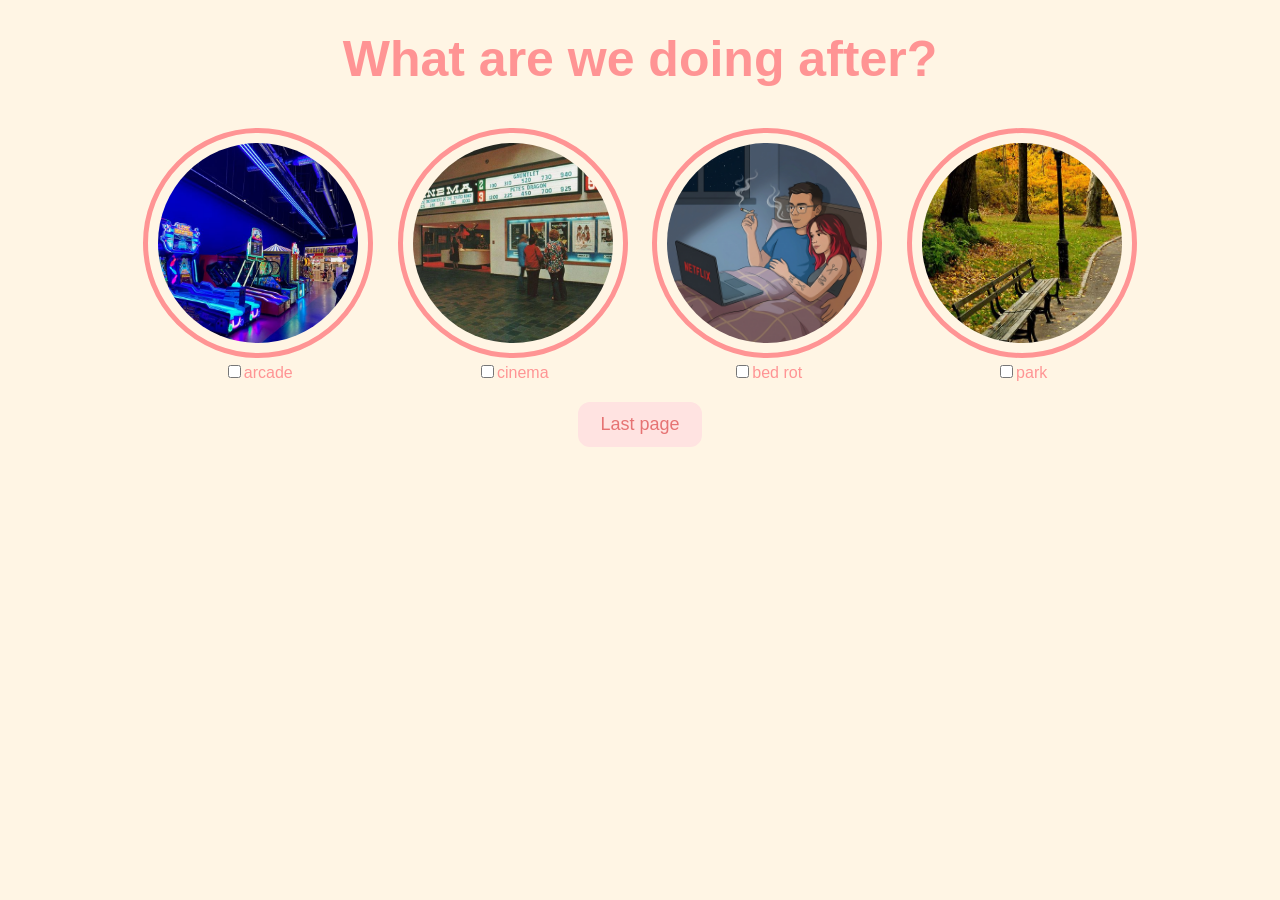
<file: activities.html>
<!DOCTYPE html>
<html lang="en">
  <head>
    <meta charset="UTF-8" />
    <meta name="viewport" content="width=device-width, initial-scale=1.0" />
    <title>Activities</title>
    <link rel="stylesheet" href="css/activities.css" />
  </head>
  <body>
    <div id="activityquestion"><b>What are we doing after?</b></div>
    <div class="activities-selection">
      <div class="activity-item">
        <img src="activities/arcade.jpeg" alt="arcade" />
        <label
          ><input
            type="checkbox"
            name="activities"
            value="arcade"
          />arcade</label
        >
      </div>
      <div class="activity-item">
        <img src="activities/cinema.jpeg" alt="cinema" />
        <label
          ><input
            type="checkbox"
            name="activities"
            value="cinema"
          />cinema</label
        >
      </div>
      <div class="activity-item">
        <img src="activities/bedrot.png" alt="bedrot" />
        <label
          ><input
            type="checkbox"
            name="activities"
            value="bedrot"
          />bed rot</label
        >
      </div>
      <div class="activity-item">
        <img src="activities/park.jpeg" alt="park.jpeg" />
        <label
          ><input
            type="checkbox"
            name="activities"
            value="park.jpeg"
          />park</label
        >
      </div>
    </div>
    <button class="button" onclick="location.href='lastpage.html'">
      Last page
    </button>
  </body>
</html>
</file>
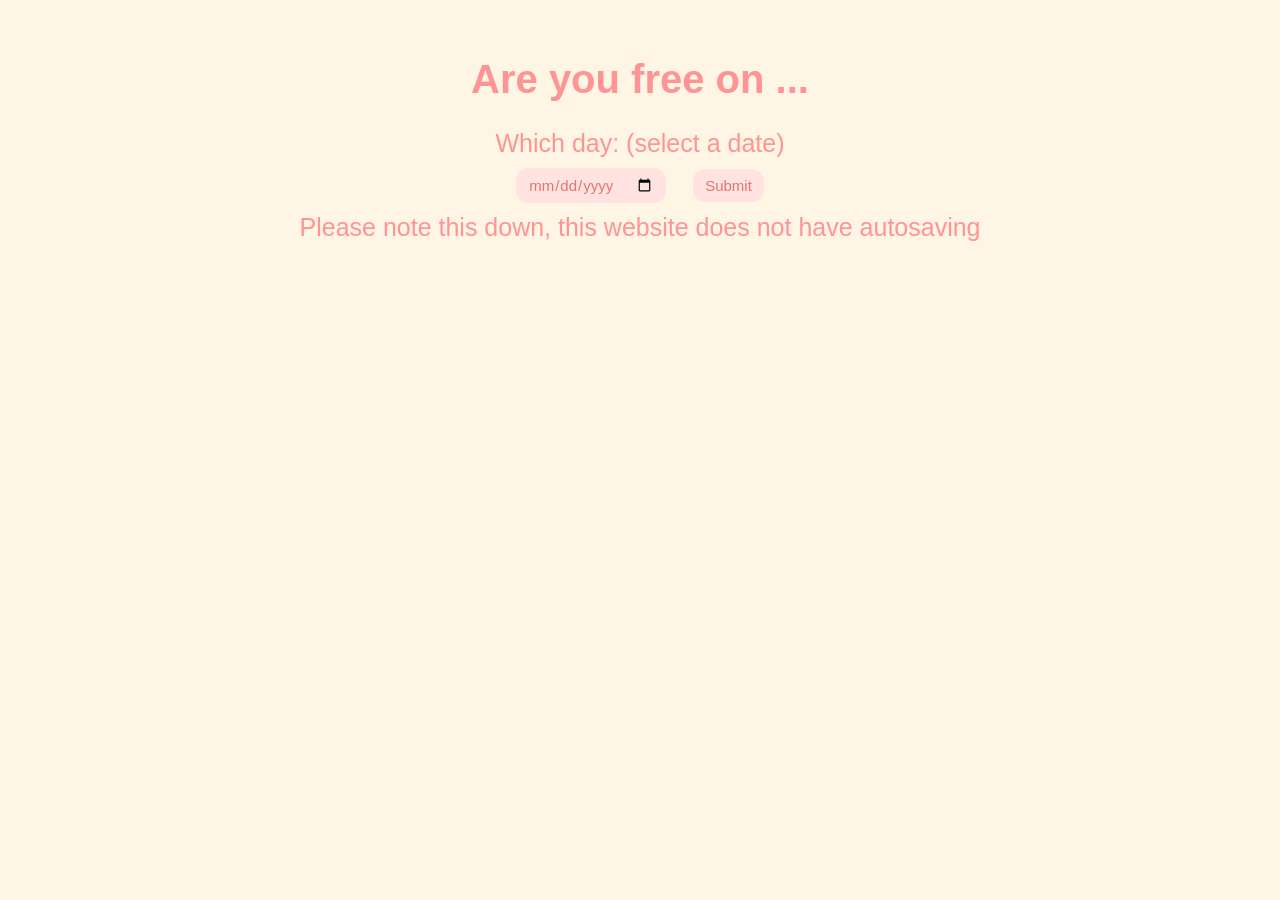
<file: date.html>
<!DOCTYPE html>
<html lang="en">
  <head>
    <meta charset="UTF-8" />
    <meta name="viewport" content="width=device-width, initial-scale=1.0" />
    <title>Date</title>
    <link rel="stylesheet" href="css/date.css" />
  </head>
  <body>
    <h1 title="choose a date">Are you free on ...</h1>
    <form class="form-group">
      <label>Which day: (select a date)</label>
      <div>
        <input type="date" />
        <button class="button" type="submit" formaction="food.html">
          Submit
        </button>
      </div>
      <label>Please note this down, this website does not have autosaving</label>
    </form>
  </body>
</html>
</file>
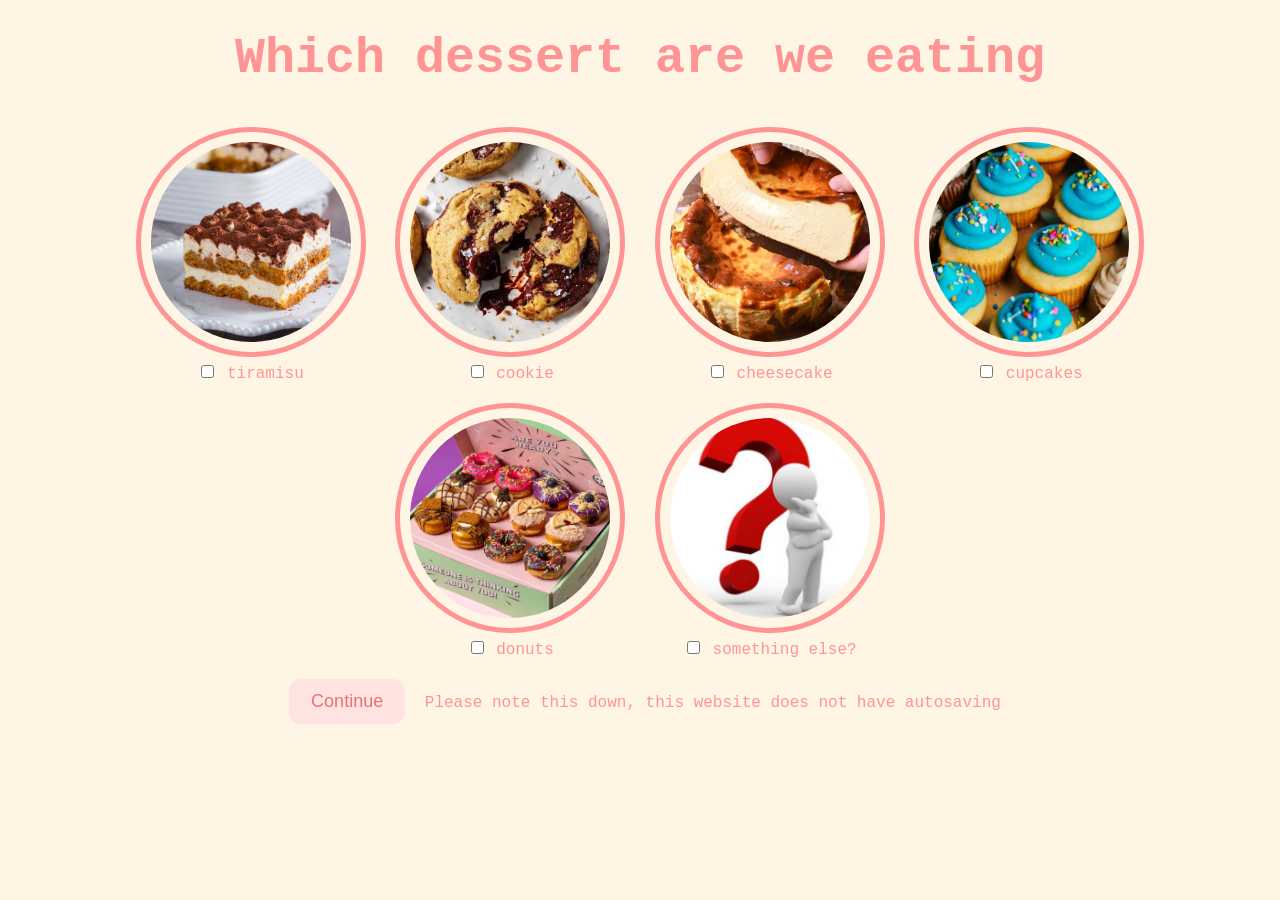
<file: dessert.html>
<!DOCTYPE html>
<html lang="en">
  <head>
    <meta charset="UTF-8" />
    <meta name="viewport" content="width=device-width, initial-scale=1.0" />
    <title>Dessert</title>
    <link rel="stylesheet" href="css/dessert.css" />
  </head>
  <body>
    <div id="dessertquestion">Which dessert are we eating</div>

    <div class="dessert-selection">
      <div class="dessert-item">
        <img src="food/Tiramisu.png" alt="tiramisu" />
        <label
          ><input type="checkbox" name="dessert" value="tiramisu" /> tiramisu</label
        >
      </div>
      <div class="dessert-item">
        <img src="food/cookie.png" alt="cookie" />
        <label
          ><input type="checkbox" name="dessert" value="cookie" /> cookie</label
        >
      </div>
      <div class="dessert-item">
        <img src="food/cheesecake.png" alt="cheesecake" />
        <label><input type="checkbox" name="dessert" value="cheesecake" /> cheesecake</label>
      </div>
      <div class="dessert-item">
        <img src="food/cupcakes.png" alt="cupcakes" />
        <label
          ><input type="checkbox" name="dessert" value="cupcakes" /> cupcakes</label
        >
      </div>
      <div class="dessert-item">
        <img src="food/donuts.png" alt="donuts" />
        <label
          ><input type="checkbox" name="dessert" value="donuts" /> donuts
        </label>
      </div>
      <div class="dessert-item">
        <img src="food/questionMark.png" alt="somethingElse" />
        <label
          ><input type="checkbox" name="dessert" value="somethingElse" />
          something else?</label
        >
      </div>
    </div>
    <button class="button" onclick="location.href='activities.html'">
      Continue
    </button>
    <label>Please note this down, this website does not have autosaving</label>
  </body>
</html>
</file>
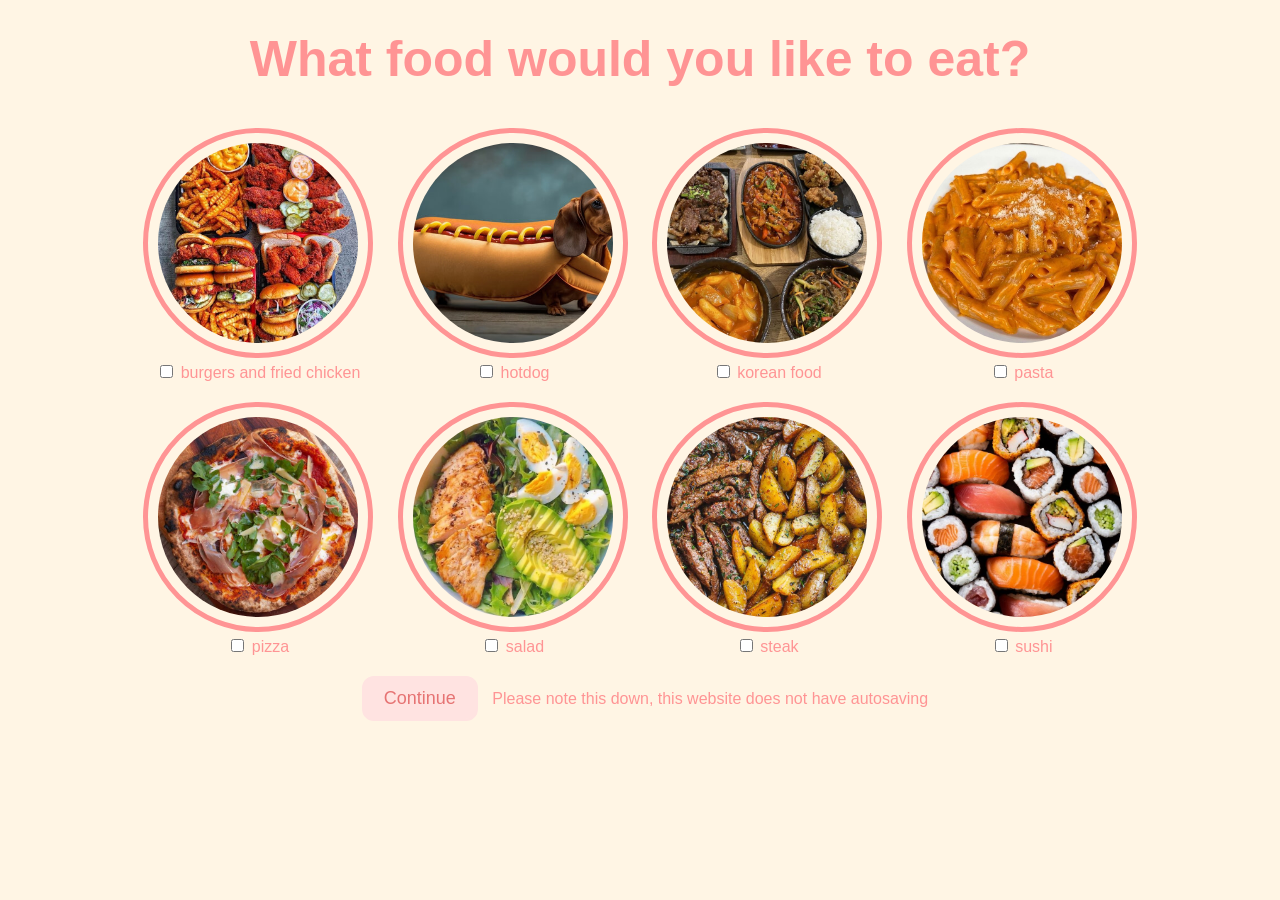
<file: food.html>
<!DOCTYPE html>
<html lang="en">
  <head>
    <meta charset="UTF-8" />
    <meta name="viewport" content="width=device-width, initial-scale=1.0" />
    <title>Food Selection</title>
    <link rel="stylesheet" href="css/food.css" />
  </head>
  <body>
    <div id="foodquestion">
      <b>What food would you like to eat?</b>
    </div>

    <div class="food-selection">
      <div class="food-item">
        <img src="food/burgers.jpeg" alt="Burgers, fries and fried chicken" />
        <label
          ><input
            type="checkbox"
            name="food"
            value="Burgers, fries and fried chicken"
          />
          burgers and fried chicken</label
        >
      </div>
      <div class="food-item">
        <img src="food/dog.jpeg" alt="dog" />
        <label
          ><input type="checkbox" name="food" value="hotdog" /> hotdog</label
        >
      </div>
      <div class="food-item">
        <img src="food/koreanfood.jpeg" alt="koreanfood" />
        <label
          ><input type="checkbox" name="food" value="Korean food" /> korean
          food</label
        >
      </div>
      <div class="food-item">
        <img src="food/pasta.jpeg" alt="pasta" />
        <label><input type="checkbox" name="food" value="pasta" /> pasta</label>
      </div>
      <div class="food-item">
        <img src="food/pizza.jpeg" alt="pizza" />
        <label><input type="checkbox" name="food" value="pizza" /> pizza</label>
      </div>
      <div class="food-item">
        <img src="food/salad.jpeg" alt="salad" />
        <label><input type="checkbox" name="food" value="salad" /> salad</label>
      </div>
      <div class="food-item">
        <img src="food/steak.jpeg" alt="steak" />
        <label><input type="checkbox" name="food" value="steak" /> steak</label>
      </div>
      <div class="food-item">
        <img src="food/sushi.jpeg" alt="sushi" />
        <label><input type="checkbox" name="food" value="sushi" /> sushi</label>
      </div>
    </div>
    <button class="button" onclick="location.href='dessert.html'">
      Continue
    </button>
      <label>Please note this down, this website does not have autosaving</label>
  </body>
</html>
</file>
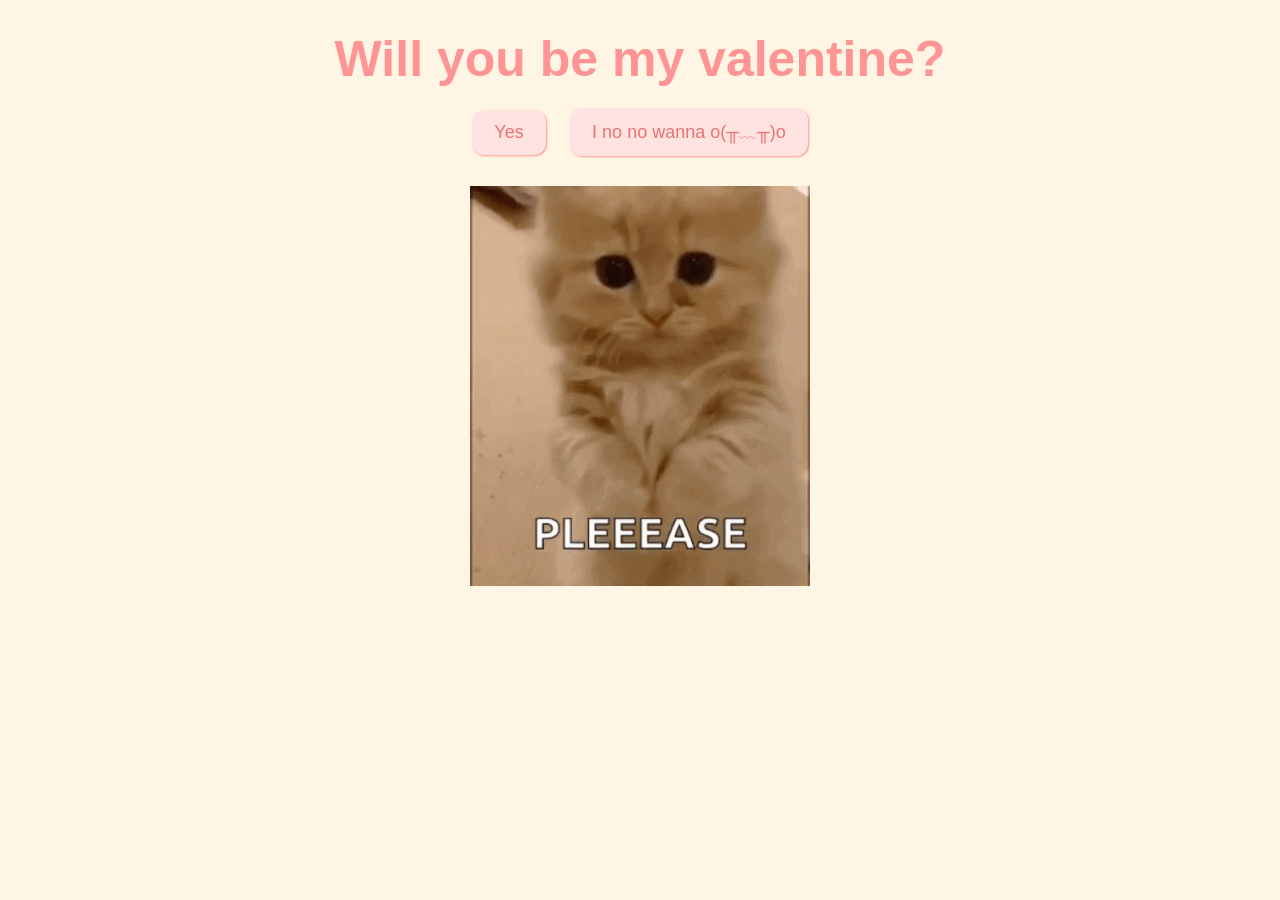
<file: index 2.html>
<!DOCTYPE html>
<html lang="en">
  <head>
    <meta charset="UTF-8" />
    <meta name="viewport" content="width=device-width, initial-scale=1.0" />
    <title>Be My Valentine</title>
    <link rel="stylesheet" href="css/valentine.css" />
  </head>
  <body>
    <div id="valentineQuestion"><b>Will you be my valentine?</b></div>
    <button class="answerButton" onclick="location.href='thankyou.html'">
      Yes
    </button>
    <button class="answerButton" id="noButton">I no no wanna o(╥﹏╥)o</button>
    <br />
    <img src="cat.gif" alt="cat asking question" class="responsive" />

    <script>
      document
        .getElementById("noButton")
        .addEventListener("click", function () {
          var yesButton = document.querySelector(
            'button[onclick*="thankyou.html"]'
          );
          var currentFontSize = parseInt(
            window.getComputedStyle(yesButton).fontSize
          );
          yesButton.style.fontSize = currentFontSize + 10 + "px"; // Increase font size by 5px
        });
    </script>
  </body>
</html>
</file>
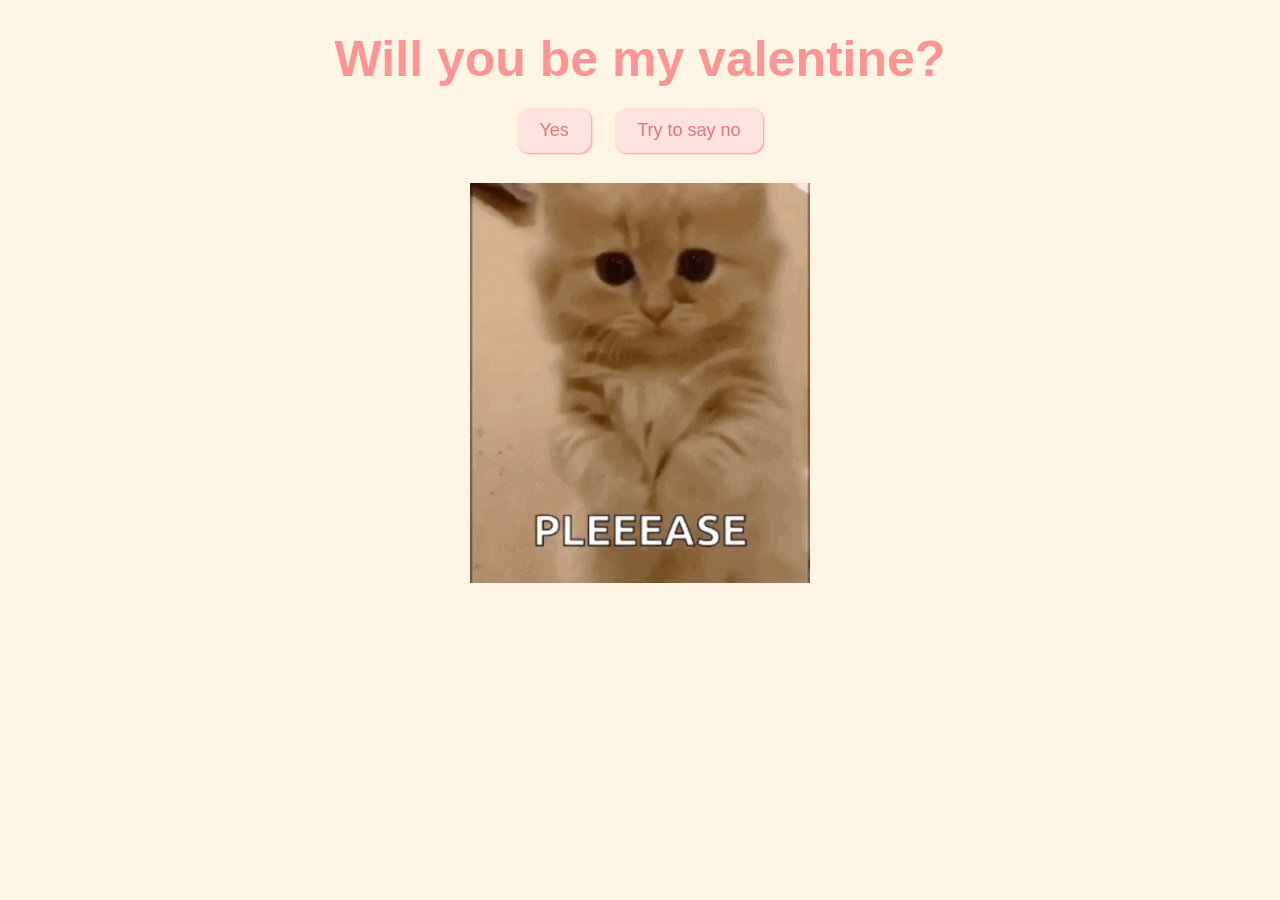
<file: index2.html>
<!DOCTYPE html>
<html lang="en">
  <head>
    <meta charset="UTF-8" />
    <meta name="viewport" content="width=device-width, initial-scale=1.0" />
    <title>Be My Valentine</title>
    <link rel="stylesheet" href="css/valentine.css" />
  </head>
  <body>
    <div id="valentineQuestion"><b>Will you be my valentine?</b></div>
    <button class="answerButton" onclick="location.href='thankyou.html'">
      Yes
    </button>
    <button class="answerButton" id="noButton">Try to say no</button>
    <br />
    <img src="cat.gif" alt="cat asking question" class="responsive" />

    <script>
      document
        .getElementById("noButton")
        .addEventListener("click", function () {
          var yesButton = document.querySelector(
            'button[onclick*="thankyou.html"]'
          );
          var currentFontSize = parseInt(
            window.getComputedStyle(yesButton).fontSize
          );
          yesButton.style.fontSize = currentFontSize + 10 + "px"; // Increase font size by 5px
        });
    </script>
  </body>
</html>
</file>
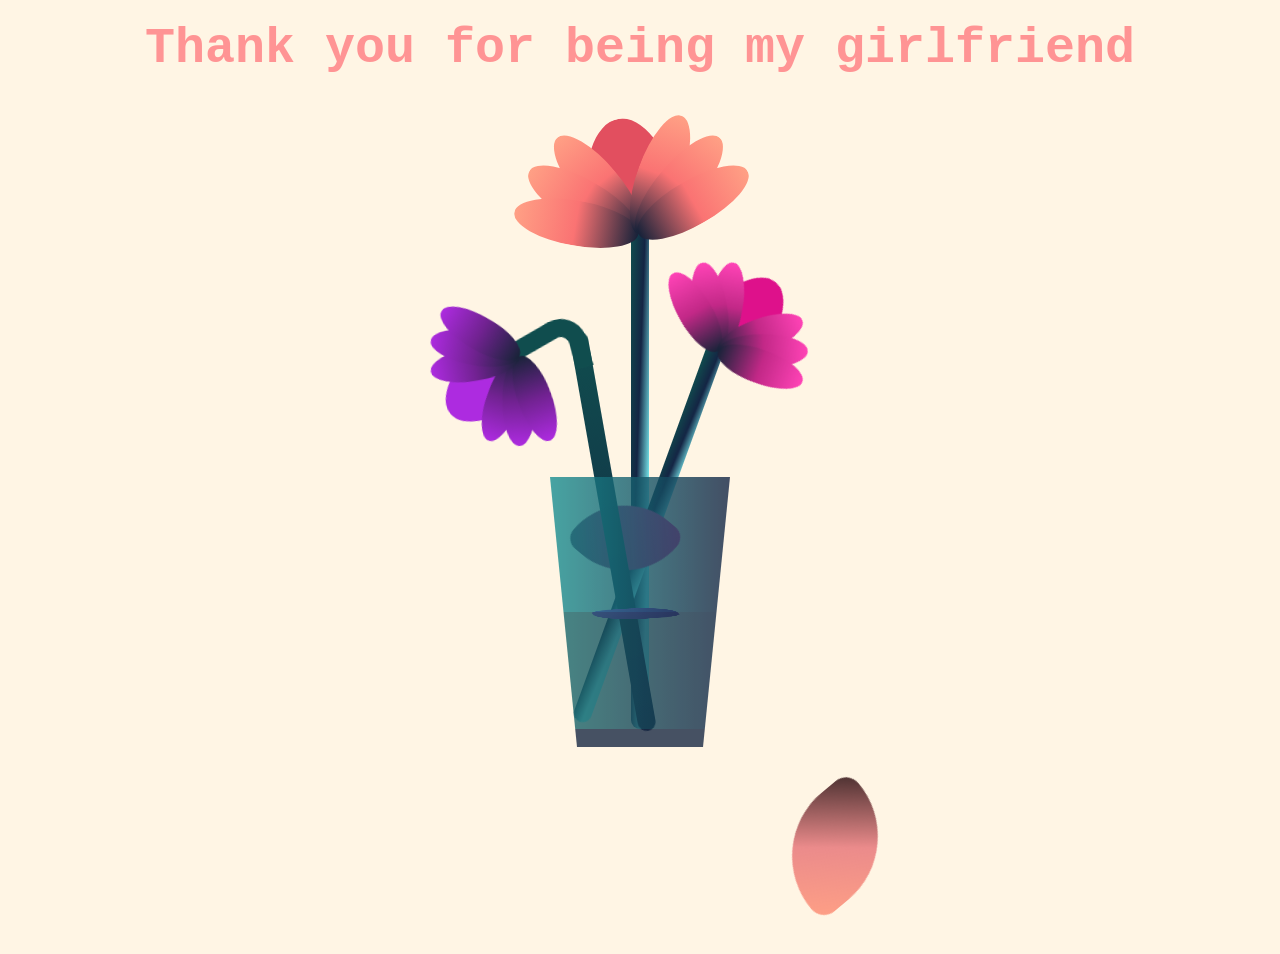
<file: lastpage.html>
<!DOCTYPE html>
<html lang="en">
  <head>
    <meta charset="UTF-8" />
    <meta name="viewport" content="width=device-width, initial-scale=1.0" />
    <title>Document</title>
    <link rel="stylesheet" href="css/flower.css" />
  </head>
  <body>
    <div id="thankyou"><b>Thank you for being my girlfriend</b></div>
    <div class="flower">
      <div class="f-wrapper">
        <div class="flower__line"></div>
        <div class="f">
          <div class="flower__leaf flower__leaf--1"></div>
          <div class="flower__leaf flower__leaf--2"></div>
          <div class="flower__leaf flower__leaf--3"></div>
          <div class="flower__leaf flower__leaf--4"></div>
          <div class="flower__leaf flower__leaf--5"></div>
          <div class="flower__leaf flower__leaf--6"></div>
          <div class="flower__leaf flower__leaf--7"></div>
          <div
            class="flower__leaf flower__leaf--8 flower__fall-down--yellow"
          ></div>
        </div>
      </div>

      <div class="f-wrapper f-wrapper--2">
        <div class="flower__line"></div>
        <div class="f">
          <div class="flower__leaf flower__leaf--1"></div>
          <div class="flower__leaf flower__leaf--2"></div>
          <div class="flower__leaf flower__leaf--3"></div>
          <div class="flower__leaf flower__leaf--4"></div>
          <div class="flower__leaf flower__leaf--5"></div>
          <div class="flower__leaf flower__leaf--6"></div>
          <div class="flower__leaf flower__leaf--7"></div>
          <div
            class="flower__leaf flower__leaf--8 flower__fall-down--pink"
          ></div>
        </div>
      </div>

      <div class="f-wrapper f-wrapper--3">
        <div class="flower__line"></div>
        <div class="f">
          <div class="flower__leaf flower__leaf--1"></div>
          <div class="flower__leaf flower__leaf--2"></div>
          <div class="flower__leaf flower__leaf--3"></div>
          <div class="flower__leaf flower__leaf--4"></div>
          <div class="flower__leaf flower__leaf--5"></div>
          <div class="flower__leaf flower__leaf--6"></div>
          <div class="flower__leaf flower__leaf--7"></div>
          <div
            class="flower__leaf flower__leaf--8 flower__fall-down--purple"
          ></div>
        </div>
      </div>
      <div class="flower__glass"></div>
    </div>
  </body>
</html>
</file>
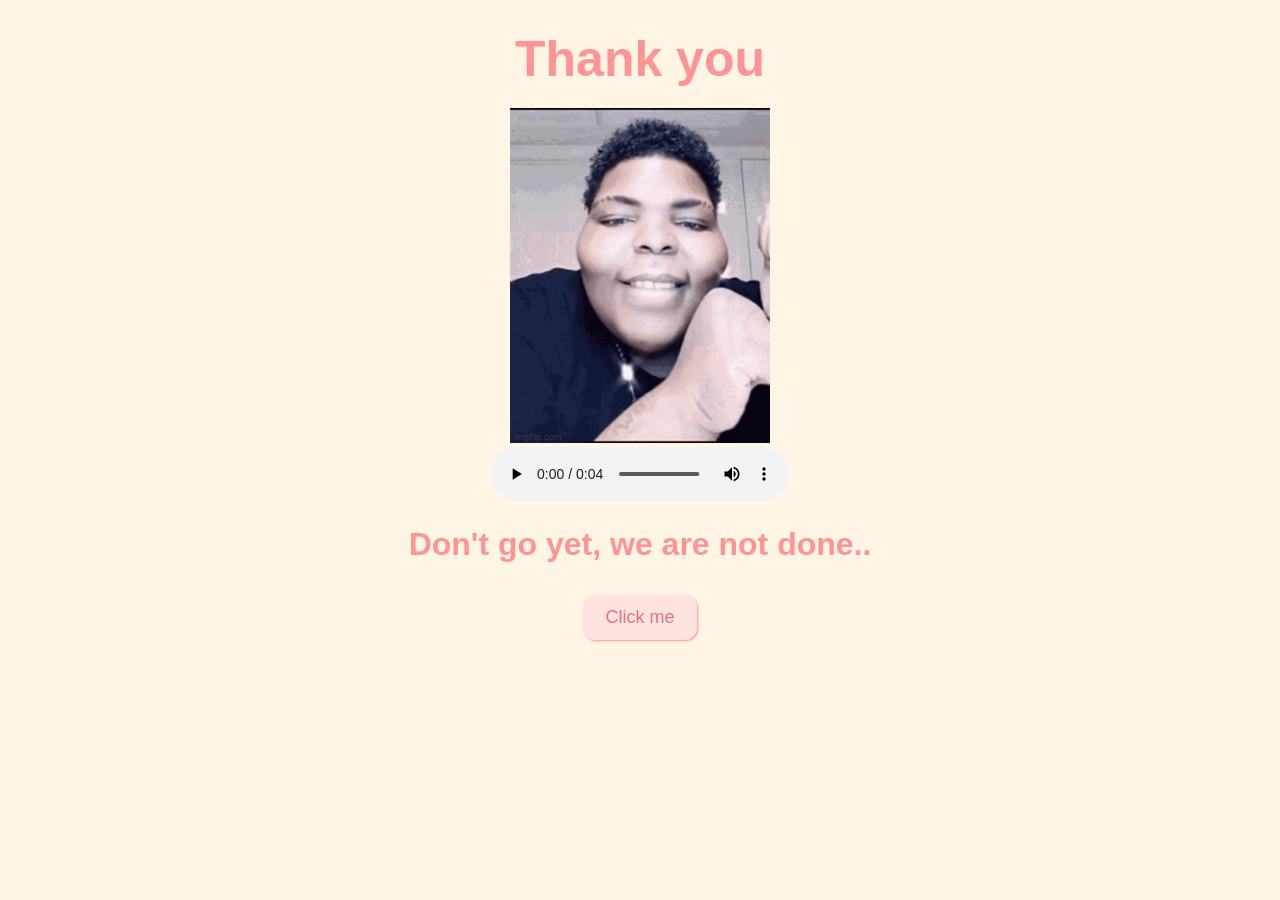
<file: thankyou.html>
<!DOCTYPE html>
<html lang="en">
  <head>
    <meta charset="UTF-8" />
    <meta name="viewport" content="width=device-width, initial-scale=1.0" />
    <title>Thank you</title>
    <link rel="stylesheet" href="css/lastpage.css" />
  </head>
  <body>
    <div id="thankyou"><b>Thank you</b></div>

    <img id="rizz" src="rizz.gif" alt="rizzler god" class="responsive" />
    <br />
    <audio controls autoplay loop>
      <source src="congratulations.mp3" type="audio/mpeg" />
      Your browser does not support the audio element.
    </audio>
    <h1>Don't go yet, we are not done..</h1>
    <button class="button" onclick="location.href='date.html'">
      Click me
    </button>
  </body>
</html>
</file>
<file: css/activities.css>
body {
  text-align: center;
  margin-top: 30px;
  font-family: "Work Sans", sans-serif;
  background-color: #fff5e4;
  color: #ff9494;
}
#activityquestion {
  font-size: 50px;
  margin-bottom: 30px;
}
.activity-item {
  display: inline-block;
  margin: 10px;
  vertical-align: top;
  color: #ff9494;
}
.activity-item img {
  height: 200px;
  width: 200px;
  border-radius: 50%;
  border: 5px solid #ff9494;
  object-fit: cover;
  padding: 10px;
}
.activity-item label {
  display: block;
}
.button {
  padding: 10px 20px;
  font-size: 18px;
  cursor: pointer;
  margin: 10px;
  font-family: "Work Sans", sans-serif;
  margin-bottom: 20px;
  background-color: #ffe3e1;
  color: #e67373;
  border-radius: 12px;
  border: 2px solid #ffe3e1;
}
</file>
<file: css/date.css>
body {
  text-align: center;
  margin-top: 30px;
  font-family: "Work Sans", sans-serif;
  background-color: #fff5e4;
  color: #ff9494;
  display: flex;
  flex-direction: column;
}
h1 {
  font-size: 40px;
}

form .header {
  width: 100%;
  display: flex;
  font-size: 20px;
  margin-bottom: 20px;
  color: #ff9494;
}

.form-group {
  display: flex;
  flex-direction: column;
  justify-content: center;
  font-size: 25px;
}

.button {
  padding: 6px 10px;
  font-size: 15px;
  cursor: pointer;
  margin: 10px;
  font-family: "Work Sans", sans-serif;
  margin-bottom: 10px;
  background-color: #ffe3e1;
  color: #e67373;
  border-radius: 12px;
  border: 2px solid #ffe3e1;
  transition: 0.3s;
}

.button:hover {
  background-color: #ff9494;
  color: #ffe3e1;
  border: 2px solid #ff9494;
}

input[type="date"] {
  padding: 6px 10px;
  font-size: 15px;
  cursor: pointer;
  margin: 10px;
  font-family: "Work Sans", sans-serif;
  margin-bottom: 10px;
  background-color: #ffe3e1;
  color: #e67373;
  border-radius: 12px;
  border: 2px solid #ffe3e1;
}
</file>
<file: css/dessert.css>
body {
  text-align: center;
  margin-top: 30px;
  font-family: courier;
  background-color: #fff5e4;
  color: #ff9494;
}
#dessertquestion {
  font-size: 50px;
  margin-bottom: 30px;
  font-weight: bold;
}
.dessert-item {
  display: inline-table;
  margin: 10px;
  vertical-align: top;
  color: #ff9494;
}
.dessert-item img {
  height: 200px;
  width: 200px;
  border-radius: 50%;
  border: 5px solid #ff9494;
  object-fit: cover;
  padding: 10px;
}
.dessert-item label {
  display: block;
}
.button {
  padding: 10px 20px;
  font-size: 18px;
  cursor: pointer;
  margin: 10px;
  font-family: "Work Sans", sans-serif;
  margin-bottom: 20px;
  background-color: #ffe3e1;
  color: #e67373;
  border-radius: 12px;
  border: 2px solid #ffe3e1;
}
</file>
<file: css/food.css>
body {
  text-align: center;
  margin-top: 30px;
  font-family: "Work Sans", sans-serif;
  background-color: #fff5e4;
  color: #ff9494;
}
#foodquestion {
  font-size: 50px;
  margin-bottom: 30px;
}
.food-item {
  display: inline-block;
  margin: 10px;
  vertical-align: top;
  color: #ff9494;
}
.food-item img {
  height: 200px;
  width: 200px;
  border-radius: 50%;
  border: 5px solid #ff9494;
  object-fit: cover;
  padding: 10px;
}
.food-item label {
  display: block;
}
.button {
  padding: 10px 20px;
  font-size: 18px;
  cursor: pointer;
  margin: 10px;
  font-family: "Work Sans", sans-serif;
  margin-bottom: 20px;
  background-color: #ffe3e1;
  color: #e67373;
  border-radius: 12px;
  border: 2px solid #ffe3e1;
}
</file>
<file: css/valentine.css>
body {
  text-align: center;
  margin-top: 30px;
  font-family: "Work Sans", sans-serif;
  background-color: #fff5e4;
  color: #ff9494;
}

img {
  height: 400px;
  width: auto;
  padding: 10px;
}

#valentineQuestion {
  font-size: 50px;
  margin-bottom: 10px;
}
.answerButton {
  padding: 10px 20px;
  font-size: 18px;
  cursor: pointer;
  margin: 10px;
  font-family: "Work Sans", sans-serif;
  margin-bottom: 20px;
  background-color: #ffe3e1;
  color: #e67373;
  border-radius: 12px;
  border: 2px solid #ffe3e1;
  box-shadow: 1px 1px 2px #ff9494;
  transition: 0.3s;
}

.answerButton:hover {
  background-color: #ff9494;
  color: #ffe3e1;
  border: 2px solid #ff9494;
  box-shadow: 1px 1px 2px #ffe3e1;
}
</file>
<file: css/flower.css>
*,
*::after,
*::before{
    padding: 0;
    margin: 0;
    box-sizing: border-box;
}

:root{
    --color-bg: linear-gradient(to top,#010329,#000005);
    --color-glass:linear-gradient(to left,#142544,#1a9092);
    --color-water:linear-gradient(to left,#142544,#1b6d6e);
}

body{
    background-color: #FFF5E4;
    min-height: 100vh;
    display: flex;
    flex-direction: column; /* Change the direction to column */
    align-items: center;
    justify-content: flex-start; /* Align items to the start of the container */
    overflow: hidden;
	color: #FF9494;
	font-family: courier;
}

#thankyou {
    width: 100%; /* Ensure it spans the full width */
    text-align: center; /* Keep the text centered */
    margin-top: 20px; /* Add some space at the top */
    z-index: 1000; /* Ensure it's above other elements if needed */
    position: relative; /* Adjust based on layout needs */
	margin-bottom: 400px;
	font-size: 50px;
}

.flower{
    position: relative;
}

.flower__glass{
    width:20vmin;
    height: 30vmin;
    background-image: var(--color-glass);
    clip-path: polygon(0 0, 100% 0, 85% 100%, 15% 100%);
    opacity: .8;
    position: relative;
}

.flower__glass::after{
    content: '';
    position: absolute;
    bottom: 0;
    left: 0;
    background-color: #182843;
    width: 100%;
    height: 2vmin;
}

.flower__glass::before{
    content: '';
    position: absolute;
    bottom: 0;
    left: 0;
    background-image: var(--color-water);
    width: 100%;
    height: 15vmin;
}

.f-wrapper{
    position: absolute;
    left: 45%;
    bottom: 2vmin;
}

.f-wrapper--2{
    left: 50%;
    bottom: 5%;
    transform-origin: 10% left;
    transform: rotate(20deg);
}

.f-wrapper--3{
    left: 30%;
    bottom: 5%;
    transform-origin: 10% left;
    transform: rotate(-10deg);
}

.f-wrapper--3 .flower__line{
    height: 45vmin;
    position: relative;
}

.f-wrapper--3 .flower__line::after{
    content: '';
    position: absolute;
    left:0;
    top: 0;
    width: 6vmin;
    height: 6vmin;
    transform: translate(-69%,-30%) rotate(-5deg);
    border-radius:10vmin 10vmin 0 0;
    border: 2vmin solid  #104d4e;
    border-bottom: transparent;
    border-left: transparent;
}

.f-wrapper--3 .flower__line::before{
    content: '';
    position: absolute;
    left:-40%;
    top: -1%;
    width: 6vmin;
    height: 2vmin;
    transform-origin: right;
    transform: translate(-100%,-80%) rotate(-20deg);
    background-color: #104d4e;
    border-radius: 2vmin;
}

.f-wrapper--3 .flower__line{
    background-image: linear-gradient(to top,#142544,#104d4e);
}


.f-wrapper--2 .flower__line{
    height: 45vmin;
}

.f-wrapper--2 .f{
    transform: translateX(-50%) rotate(20deg);
}

.f-wrapper--3 .f{
    transform: translate(-350%,-50%) rotate(-120deg);
}

.f-wrapper--2 .flower__leaf:not(:first-child){
    width: 3.8vmin;
    height: 10vmin;
    background-image: linear-gradient(to bottom, #ff43b6 ,#c22887, #1a233a 99%);
}

.f-wrapper--3 .flower__leaf:not(:first-child){
    width: 3.8vmin;
    height: 10vmin;
    background-image: linear-gradient(to bottom, #ad2be0 ,#712291, #1a233a 99%);
}

.f-wrapper--3 .flower__leaf--1{
    width: 8vmin;
    height: 10vmin;
    bottom: 2vmin;
    background-color: #ad2be0;
}

.f-wrapper--2 .flower__leaf--1{
    width: 8vmin;
    height: 10vmin;
    bottom: 2vmin;
    background-color: #de118b;
}

.f-wrapper--2 .f .flower__leaf--8{
    width: 10vmin;
    height: 9vmin;
    bottom: 3vmin;
    left: -30%;
    transform: rotate(-50deg);
    background-image: linear-gradient(to left bottom, #ff43b6 ,#4d1337);;
}

.f-wrapper--3 .f .flower__leaf--8{
    width: 10vmin;
    height: 9vmin;
    left: -10% !important;
    background-image: linear-gradient(to left bottom, #ad2be0 ,#712291);;
}

.flower__line{
    width: 2vmin;
    height: 56vmin;
    background-image: linear-gradient(to left top,#82fdff 20%,#142544,#104d4e);
    border-radius: 4vmin;
}

.f{
    position: absolute;
    top: 1vmin;
    left: 50%;
    transform: translateX(-50%) rotate(-10deg);
    width: 2vmin;
    height: 2vmin;
}


.flower__leaf{
    position: absolute;
    left: 50%;
    bottom: 2vmin;
    transform: translateX(-50%);
    width: 5vmin;
    height: 14vmin;
    background-image: linear-gradient(to bottom, #ffa085 ,#fa7373, #1a233a 99%);

    clip-path: ellipse(50% 50% at 50% 50%);
    transform-origin: center bottom;
    animation: open-flower 2s 1s backwards;
}

.flower__leaf--1{
    width: 10vmin;
    height: 12vmin;
    bottom: 3vmin;
    border-radius: 50% 50% 50% 50% / 80% 80% 20% 20%;
    background-color: #e24f5f;
    background-image: none;
    animation: open-flowe--middle  1.4s 1s backwards;
}

.flower__leaf--2{
    transform: translateX(-50%) rotate(-30deg);
}
.flower__leaf--3{
    transform: translateX(-50%) rotate(-50deg);
}
.flower__leaf--4{
    transform: translateX(-50%) rotate(-70deg);
}

.flower__leaf--5{
    transform: translateX(-50%) rotate(30deg);
}

.flower__leaf--6{
    transform: translateX(-50%) rotate(50deg);
}

.flower__leaf--7{
    transform: translateX(-50%) rotate(70deg);
}

.flower__leaf--8{
    width: 13vmin;
    height: 11vmin;
    bottom: 6vmin;
    left: -30%;
    border-radius: none;
    clip-path: none;
    border-radius: 10vmin 2vmin 10vmin 2vmin;
    transform: rotate(-55deg);
    background-image: linear-gradient(to left bottom, #ffa085 ,#eb8b8b,#492f2f 98%);
}

.flower__fall-down--yellow{
    animation: flower-fall-down-yellow  8s 1.2s linear forwards;
}

.flower__fall-down--pink{
    animation: flower-fall-down-pink  5s 1.2s linear forwards;
}

.flower__fall-down--purple{
    bottom: 4vmin;
    animation:flower-fall-down-purple  6s 1.2s linear forwards, flower-falling 6s 7.2s linear infinite;
}


@keyframes open-flower{
        0%{
            transform:  translateX(-50%) rotate(0);
        }
}

@keyframes open-flowe--middle {
    0%{
        opacity: 0;
        transform: translateX(-50%) scale(0);
    }
}

@keyframes flower-fall-down-pink {

    0%{
        transform: rotate(-55deg);
    }

    50%{
        transform: rotateX(-100deg);
    }

    100%{
        transform:translate(2vmin,28vmin);
    }

}

@keyframes flower-fall-down-yellow {

    0%{
        transform: rotate(-55deg);
    }

    50%{
        bottom: 3vmin;
        transform: rotateX(-100deg);
    }

    100%{
        transform:translate(2vmin,70vmin) rotate(150deg);
    }

}

@keyframes flower-fall-down-purple {

    0%{
        transform: rotate(-50deg);
    }

    25%{
        bottom: 1vmin ;
        transform: rotateX(-100deg);
        perspective: 0px;
    }

    50%{
        perspective: 0px;
        transform:translate(-30vmin,2vmin) rotate(90deg);
    }

    75%{
        perspective: 0px;
        transform:translate(-34vmin,-2vmin);
    }

    100%{
        transform-origin: center;
        transform:translate(-34vmin,-2vmin) rotateY(-80deg) rotateX(35deg);
    }

}

@keyframes flower-falling {
    0%,100%{
        transform-origin: center;
        transform:translate(-34vmin,-2vmin) rotateY(-80deg) rotateX(35deg);
    }

    25%{
        transform-origin: center;
        transform:translate(-34.4vmin,-2vmin) rotateY(-84deg) rotateX(35deg);
    }

    50%{
        transform-origin: center;
        transform:translate(-32vmin,-4.2vmin) rotateY(-80deg) rotateX(35deg);
    }

    75%{
        transform-origin: center;
        transform:translate(-36vmin,1.1vmin) rotateY(-80deg) rotateX(35deg);
    }
}
</file>
<file: css/lastpage.css>
body {
  text-align: center;
  margin-top: 30px;
  font-family: "Work Sans", sans-serif;
  background-color: #fff5e4;
  color: #ff9494;
}
#thankyou {
  font-size: 50px;
  margin-bottom: 20px;
}
.rizz {
  margin-bottom: 10 px;
}
.button {
  padding: 10px 20px;
  font-size: 18px;
  cursor: pointer;
  margin: 10px;
  font-family: "Work Sans", sans-serif;
  margin-bottom: 20px;
  background-color: #ffe3e1;
  color: #e67373;
  border-radius: 12px;
  border: 2px solid #ffe3e1;
  box-shadow: 1px 1px 2px #ff9494;
  transition: 0.3s;
}

.button:hover {
  background-color: #ff9494;
  color: #ffe3e1;
  border: 2px solid #ff9494;
  box-shadow: 1px 1px 2px #ffe3e1;
}
</file>
